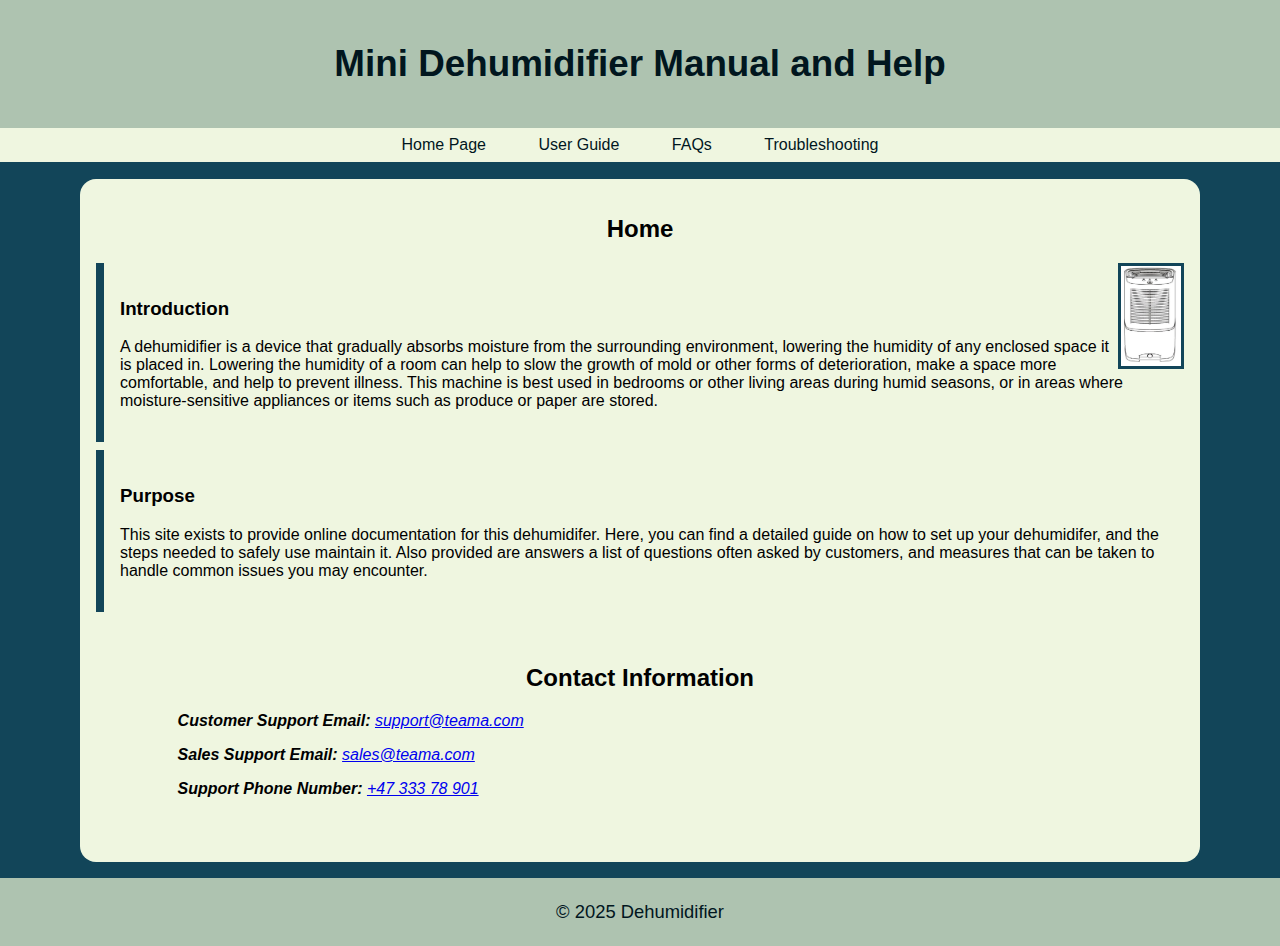
<file: index.html>
<!doctype html>
<html lang="en">
    <head>
        <meta charset="utf-8" name="viewport" content="width=device-width, initial-scale=1">
        <title>Dehumidifier Wireframe</title>
        <link rel="stylesheet" href='Styles/index.css'>
    </head>

    <body>
        <header>
            <h1>Mini Dehumidifier Manual and Help</h1>
        </header>
        <nav aria-label="primary navigation">
            <a href="index.html">Home Page</a>
            <a href="user.html">User Guide</a>
            <a href="faq.html">FAQs</a>
            <a href="troubleshoot.html">Troubleshooting</a>
        </nav>
        <main>
            <div class = "Container">
                <h2>Home</h2>
                <img src= "Images/d.jpg" alt="Image of dehumidifer" title="Dehumidifier" height="100">
                <div class = "MiniInfo">
                    <h3>Introduction</h3>
                    <p>A dehumidifier is a device that gradually absorbs moisture from the surrounding environment, 
                    lowering the humidity of any enclosed space it is placed in. 
                    Lowering the humidity of a room can help to slow the growth of mold or other forms of deterioration, make a space more comfortable, 
                    and help to prevent illness. This machine is best used in bedrooms or other living areas during humid seasons, 
                    or in areas where moisture-sensitive appliances or items such as produce or paper are stored.</p>
                </div>
                <div class = "MiniInfo">
                    <h3>Purpose</h3>
                    <p>This site exists to provide online documentation for this dehumidifer. 
                        Here, you can find a detailed guide on how to set up your dehumidifer, and the steps needed to safely use maintain it. 
                        Also provided are answers a list of questions often asked by customers, and measures that can be taken to handle common issues
                        you may encounter.</p>
                </div>
                <div class = "Container">
                    <h2>Contact Information</h2>
                    <address>
                        <p><span>Customer Support Email:</span> <a href = "mailto:support@teama.com">support@teama.com</a></p>
                        <p><span>Sales Support Email:</span> <a href = "mailto:sales@teama.com">sales@teama.com</a></p>
                        <p><span>Support Phone Number:</span> <a href="tel:+4733378901">+47 333 78 901</a></p>
                    </address>
                </div>
            </div>
        </main>
        <footer>
            <p>&copy; 2025 Dehumidifier</p>
        </footer>
    </body>

</html>
</file>
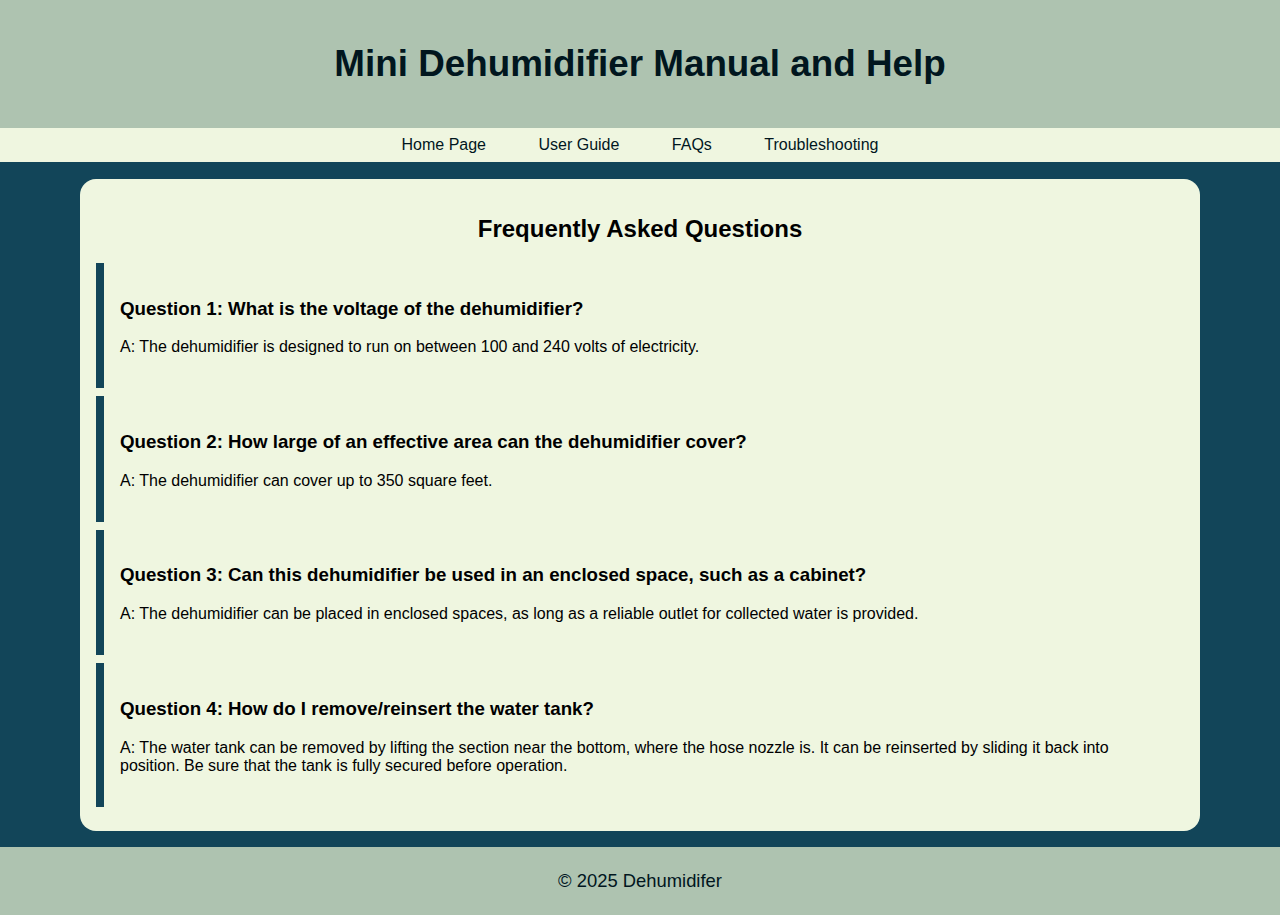
<file: faq.html>
<!doctype html>
<html lang="en">
    <head>
        <meta charset="utf-8">
        <title>FAQ - Dehumidifier Wireframe</title>
        <link rel="stylesheet" href='../Styles/faq.css'>
    </head>

    <body>
        <header>
            <h1>Mini Dehumidifier Manual and Help</h1>
        </header>
        <nav>
            <a href="index.html">Home Page</a>
            <a href="user.html">User Guide</a>
            <a href="faq.html">FAQs</a>
            <a href="troubleshoot.html">Troubleshooting</a>
        </nav>
        <div class = "Container">
            <h2>Frequently Asked Questions</h2>
            <div class = "MiniInfo">
                <h3>Question 1: What is the voltage of the dehumidifier?</h3>
                <p>A: The dehumidifier is designed to run on between 100 and 240 volts of electricity.</p>
            </div>
            <div class = "MiniInfo">
                <h3>Question 2: How large of an effective area can the dehumidifier cover?</h3>
                <p>A: The dehumidifier can cover up to 350 square feet.</p>
            </div>
            <div class = "MiniInfo">
                <h3>Question 3: Can this dehumidifier be used in an enclosed space, such as a cabinet?</h3>
                <p>A: The dehumidifier can be placed in enclosed spaces, as long as a reliable outlet for collected water is provided.</p>
            </div>
            <div class = "MiniInfo">
                <h3>Question 4: How do I remove/reinsert the water tank?</h3>
                <p>A: The water tank can be removed by lifting the section near the bottom, where the hose nozzle is. 
                    It can be reinserted by sliding it back into position. Be sure that the tank is fully secured before operation.</p>
            </div>
        </div>
        <footer>
            <p>&copy; 2025 Dehumidifer</p>
        </footer>
    </body>
</html>
</file>
<file: Styles/index.css>
body
{
    font-family: Arial, sans-serif;
    margin: 0;
    padding: 0;
    background-color: #124559;
}
header
{
    background: #AEC3B0;
    color: #01161E;
    padding: 1em;
    text-align: center;
    font-size: 1.15em;
}
nav
{
    background: #EFF6E0;
    padding: 0.5em;
    text-align: center;
    font-size: 1em;
    position: sticky;
    top: 0;
    border-bottom:1px solid #124559;
    max-width:100%
}
nav a
{
    color:#01161E;
    text-decoration:none;
    margin: 0 1.5em;
}
.Container
{
    background-color: #EFF6E0;
    width: 85%;
    margin: 1em auto;
    padding: 1em;
    border-radius: 1em;
}
h2
{
    text-align:center;
}
.MiniInfo
{
    border-left: 0.5em solid #124559;
    padding: 1em;
    margin: 0.5em 0;
}
img
{
    float: right;
    border:3px solid #124559;
}
footer
{
    background: #AEC3B0;
    color: #01161E;
    padding: 0.25em;
    text-align: center;
    font-size: 1.15em;
}
span
{
    font-weight:bold;
}
a:focus
{ 
    outline: 3px solid #ffbf47; 
    outline-offset: 2px; 
}
</file>
<file: Styles/faq.css>
body
{
    font-family: Arial, sans-serif;
    margin: 0;
    padding: 0;
    background-color: #124559;
}
header
{
    background: #AEC3B0;
    color: #01161E;
    padding: 1em;
    text-align: center;
    font-size: 1.15em;
}
nav
{
    background: #EFF6E0;
    padding: 0.5em;
    text-align: center;
    font-size: 1em;
    position: sticky;
    top: 0;
    border-bottom:1px solid #124559;
    max-width:100%
}
nav a
{
    color:#01161E;
    text-decoration:none;
    margin: 0 1.5em;
}
.Container
{
    background-color: #EFF6E0;
    width: 85%;
    margin: 1em auto;
    padding: 1em;
    border-radius: 1em;
}
h2
{
    text-align:center;
}
.MiniInfo
{
    border-left: 0.5em solid #124559;
    padding: 1em;
    margin: 0.5em 0;
}
footer
{
    background: #AEC3B0;
    color: #01161E;
    padding: 0.25em;
    text-align: center;
    font-size: 1.15em;

}
a:focus
{ 
    outline: 3px solid #ffbf47; 
    outline-offset: 2px; 
}
</file>
